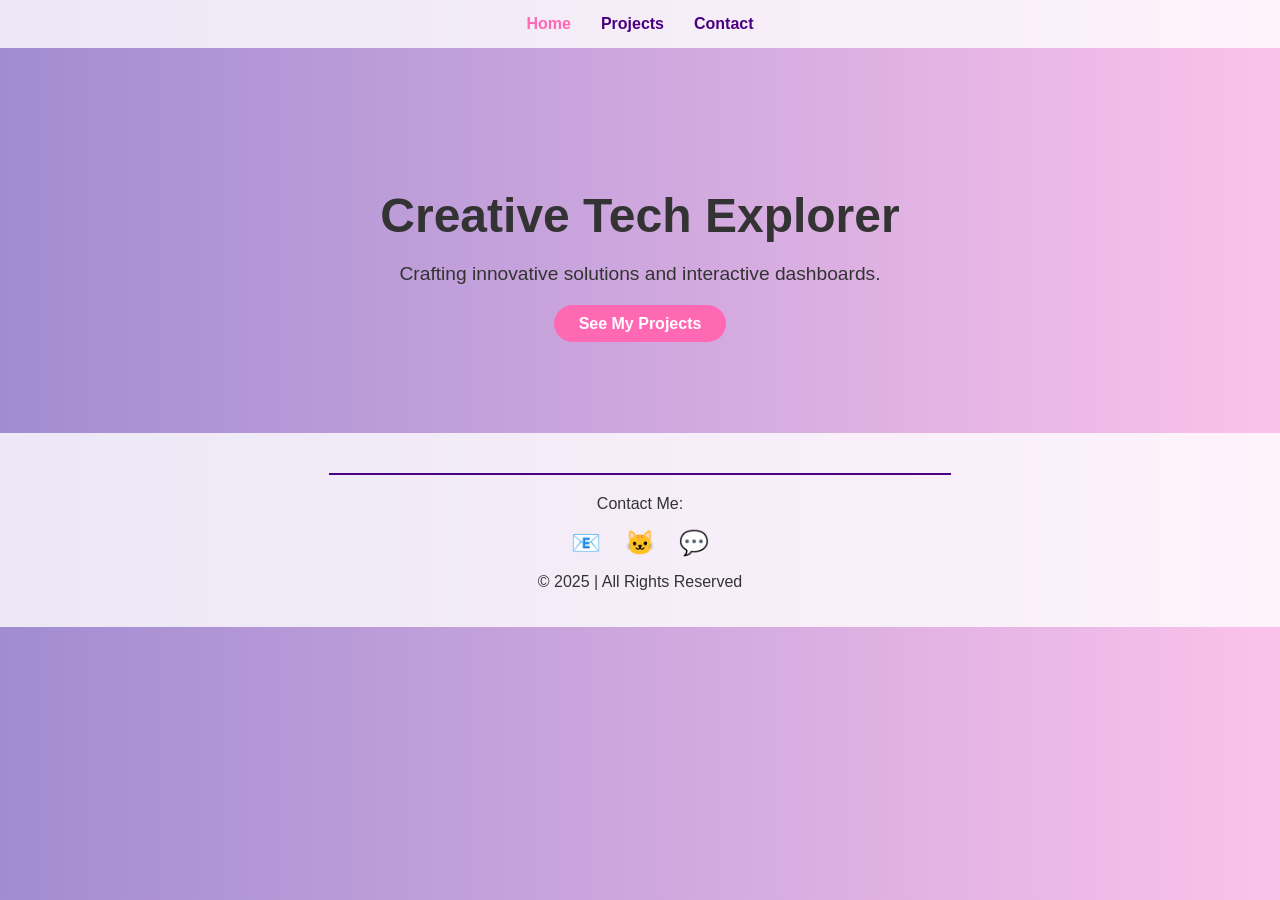
<file: index.html>
<!DOCTYPE html>
<html lang="en">
<head>
  <meta charset="UTF-8">
  <meta name="viewport" content="width=device-width, initial-scale=1.0">
  <title>Portfolio</title>
  <link rel="stylesheet" href="style.css">
</head>
<body>
  <nav>
    <a href="index.html" class="active">Home</a>
    <a href="projects.html">Projects</a>
    <a href="#contact">Contact</a>
  </nav>

  <section class="hero">
    <h1>Creative Tech Explorer</h1>
    <p>Crafting innovative solutions and interactive dashboards.</p>
    <a href="projects.html" class="btn">See My Projects</a>
  </section>

  <footer id="contact">
    <hr>
    <p>Contact Me:</p>
    <div class="socials">
      <a href="mailto:example@example.com">📧</a>
      <a href="https://github.com/isarazk" target="_blank">🐱</a>
      <a href="#">💬</a>
    </div>
    <p>© 2025 | All Rights Reserved</p>
  </footer>
</body>
</html>
</file>
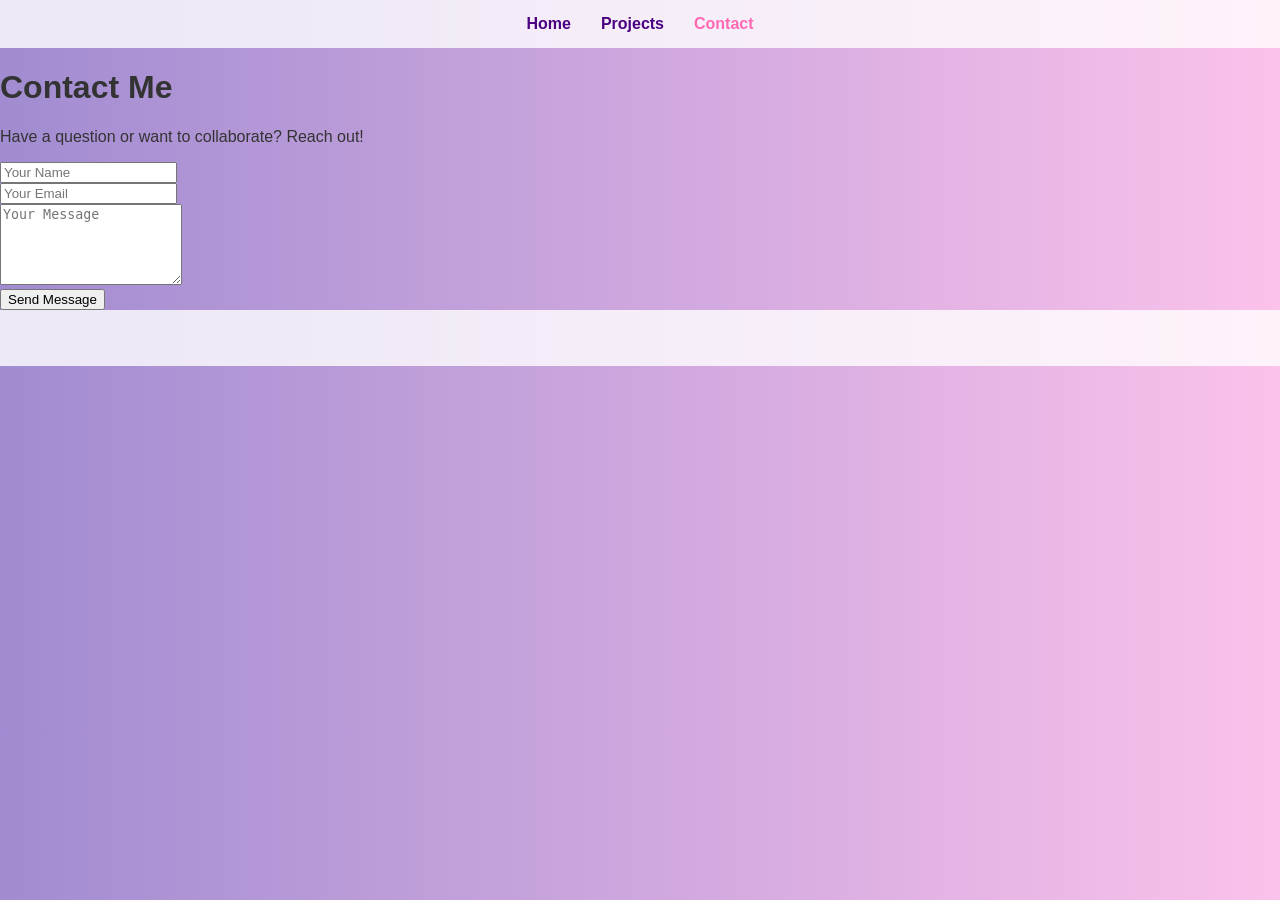
<file: contact.html>
<!DOCTYPE html>
<html lang="en">
<head>
  <meta charset="UTF-8">
  <meta name="viewport" content="width=device-width, initial-scale=1.0">
  <title>Portfolio - Contact</title>
  <link rel="stylesheet" href="style.css">
</head>
<body>
  <!-- NAVBAR -->
  <nav>
    <a href="index.html">Home</a>
    <a href="projects.html">Projects</a>
    <a href="contact.html" class="active">Contact</a>
  </nav>

  <!-- HEADER -->
  <header>
    <h1>Contact Me</h1>
    <p>Have a question or want to collaborate? Reach out!</p>
  </header>

  <!-- CONTACT FORM -->
  <section>
    <form action="#" method="POST">
      <input type="text" name="name" placeholder="Your Name" required>
      <br>
      <input type="email" name="email" placeholder="Your Email" required>
      <br>
      <textarea name="message" placeholder="Your Message" rows="5" required></textarea>
      <br>
      <button type="submit">Send Message</button>
    </form>
  </section>

  <!-- FOOTER -->
  <footer>
    <p>
</p>
  </footer>
</body>
</html>
</file>
<file: style.css>
body {
  font-family: 'Segoe UI', Tahoma, Geneva, Verdana, sans-serif;
  margin: 0; padding: 0;
  background: linear-gradient(to right, #a18cd1, #fbc2eb);
  color: #333;
}

nav {
  display: flex; justify-content: center; gap: 30px; padding: 15px 0;
  background-color: rgba(255,255,255,0.8);
}
nav a {
  text-decoration: none; font-weight: bold; color: #4b0082; transition: 0.3s;
}
nav a:hover, nav a.active { color: #ff69b4; }

.hero {
  text-align: center; padding: 100px 20px;
}
.hero h1 { font-size: 3rem; margin-bottom: 20px; }
.hero p { font-size: 1.2rem; margin-bottom: 30px; }
.hero .btn {
  padding: 10px 25px; background-color: #ff69b4; color: #fff;
  border-radius: 30px; text-decoration: none; font-weight: bold; transition: 0.3s;
}
.hero .btn:hover { background-color: #4b0082; transform: scale(1.05); }

.projects-list {
  display: flex; flex-wrap: wrap; justify-content: center; gap: 40px; padding: 50px 20px;
}
.project-card {
  background-color: rgba(255,255,255,0.9); border-radius: 15px; overflow: hidden;
  width: 300px; text-align: center; transition: 0.3s;
}
.project-card img { width: 100%; height: 200px; object-fit: cover; transition: 0.3s; }
.project-card:hover img { transform: scale(1.05); box-shadow: 0 0 15px rgba(0,0,0,0.3); }
.project-card h3 { padding: 15px 0; color: #4b0082; }
.project-card .btn {
  display: inline-block; margin-bottom: 15px; padding: 8px 20px;
  background-color: #4b0082; color: #fff; border-radius: 25px; text-decoration: none; transition: 0.3s;
}
.project-card .btn:hover { background-color: #ff69b4; transform: scale(1.05); }

footer {
  text-align: center; padding: 20px; background-color: rgba(255,255,255,0.8);
}
footer hr { margin: 20px auto; width: 50%; border: 1px solid #4b0082; }
footer .socials a {
  margin: 0 10px; text-decoration: none; font-size: 1.5rem; color: #4b0082; transition: 0.3s;
}
footer .socials a:hover { color: #ff69b4; }

@media(max-width:768px){
  .projects-list { flex-direction: column; align-items: center; }
  .hero h1 { font-size: 2.2rem; }
}
</file>
